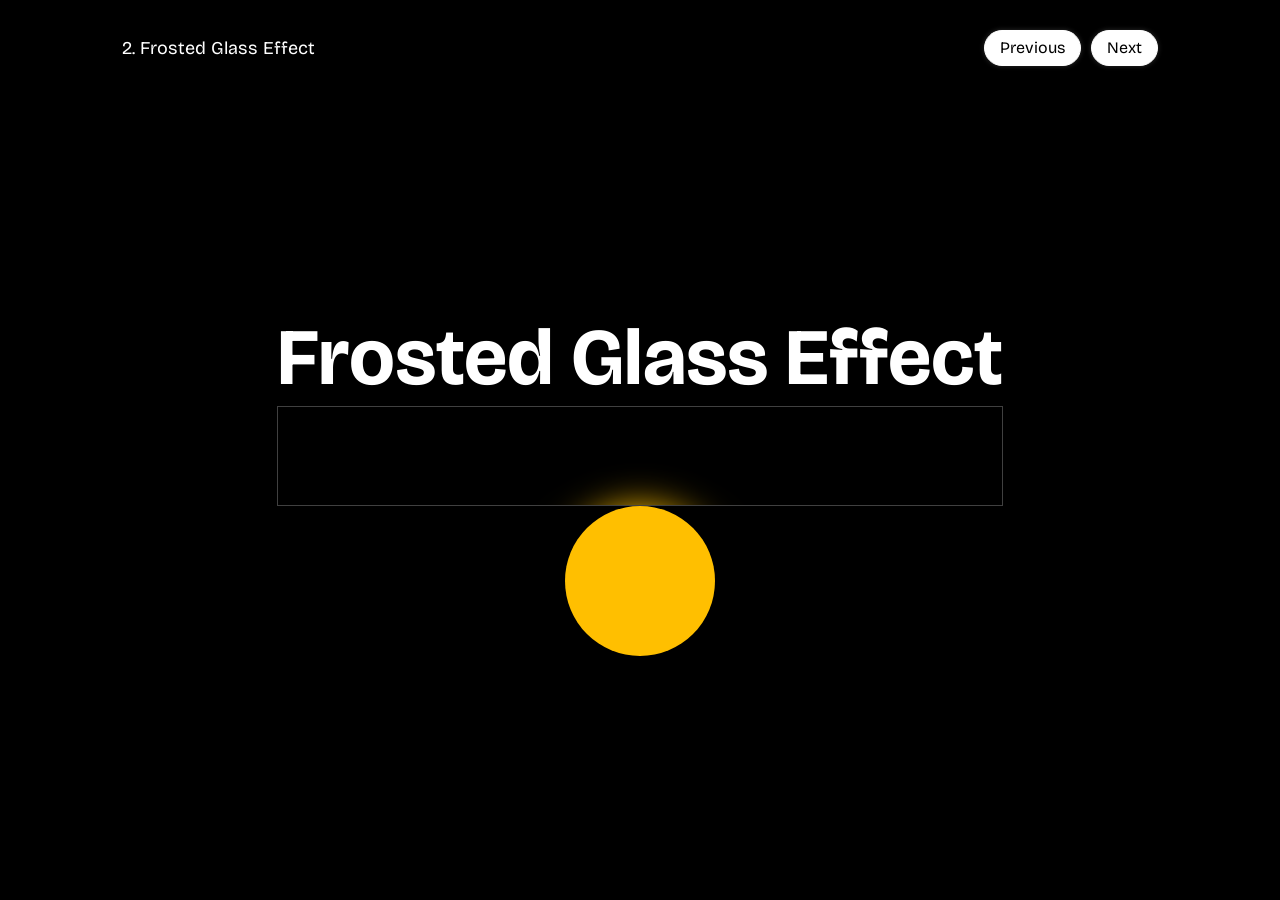
<file: 2. frosted glass with backdrop-filter/index.html>
<!doctype html>
<html lang="en">
  <head>
    <meta charset="UTF-8" />
    <meta name="viewport" content="width=device-width, initial-scale=1.0" />
    <title>Frosted Glass Effect</title>
    <link rel="stylesheet" href="../style_main.css" />
    <link rel="stylesheet" href="./style.css" />
  </head>
  <body>
    <section class="hero">
      <div class="nav-bar">
        <span>2. Frosted Glass Effect</span>
        <div class="nav-btns">
          <a href="../1. background video/index.html">Previous</a>
          <a href="../3. loading animation/index.html">Next</a>
        </div>
      </div>
      <div class="wrapper">
        <div class="element">
          <h1>Frosted Glass Effect</h1>
          <header>
            <div class="backdrop"></div>
            <svg class="svg-mask" width="100%" height="100%" preserveAspectRatio="none">
              <mask id="frostyGlassMask">
                <rect class="header-rect" width="100%" height="100%" fill="white" rx="8" ry="8" />
              </mask>
            </svg>
          </header>
          <div class="ball-container">
            <div class="ball"></div>
          </div>
        </div>
      </div>
    </section>

    <script src="https://ajax.googleapis.com/ajax/libs/jquery/3.7.1/jquery.min.js"></script>
    <script src="./app.js"></script>
  </body>
</html>
</file>
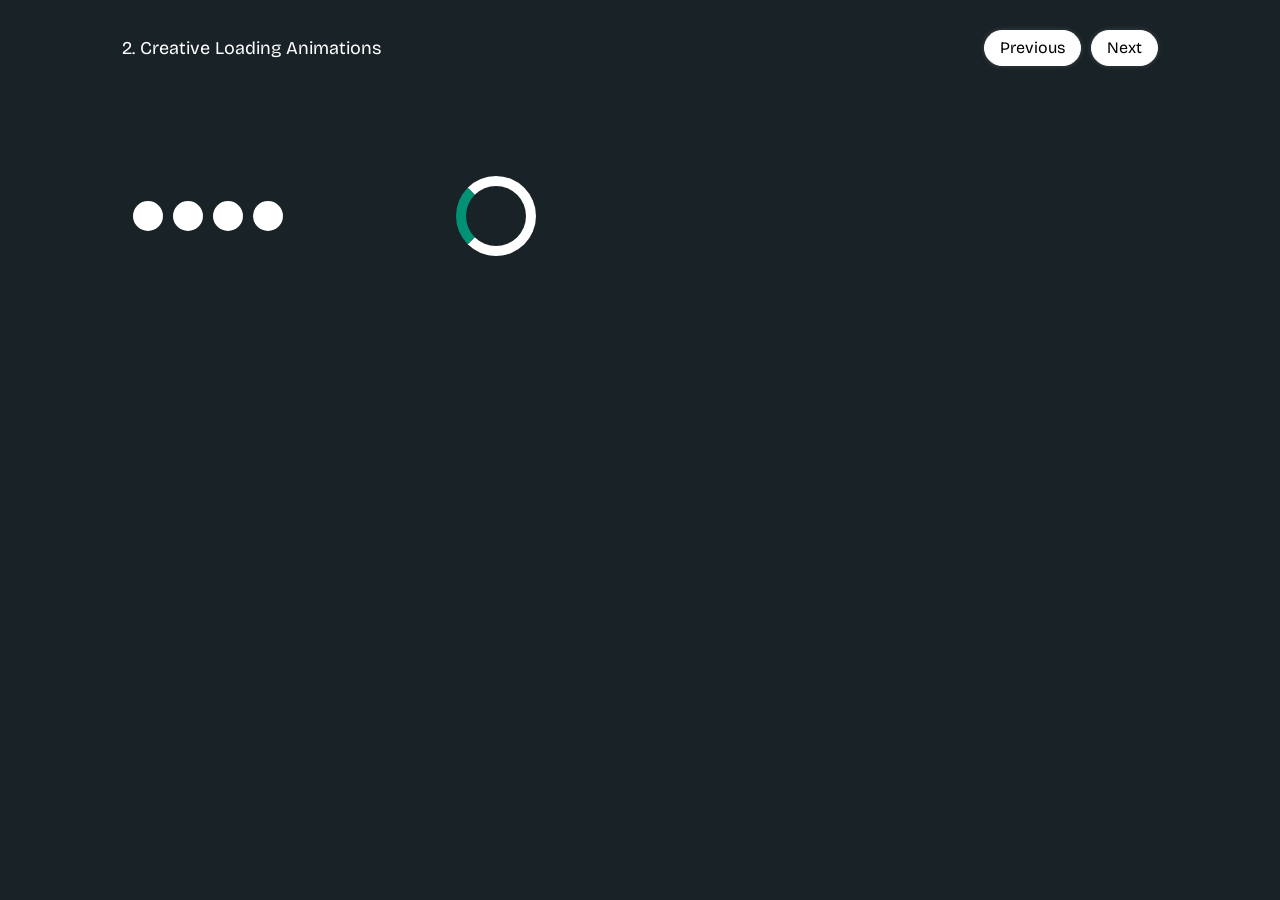
<file: 3. loading animation/index.html>
<!doctype html>
<html lang="en">
  <head>
    <meta charset="UTF-8" />
    <meta name="viewport" content="width=device-width, initial-scale=1.0" />
    <title>Creative Loading Animations</title>
    <link rel="stylesheet" href="../style_main.css" />
    <link rel="stylesheet" href="./style.css" />
  </head>
  <body>
    <section class="hero">
      <div class="nav-bar">
        <span>2. Creative Loading Animations</span>
        <div class="nav-btns">
          <a href="../2. frosted glass with backdrop-filter/index.html">Previous</a>
          <a href="../2. frosted glass with backdrop-filter/index.html">Next</a>
        </div>
      </div>
      <div class="wrapper">
        <div class="loader-one loader">
          <div class="dot-one"></div>
          <div class="dot-two"></div>
          <div class="dot-three"></div>
          <div class="dot-four"></div>
        </div>
        <div class="loader-two loader">
          <div class="loading"></div>
        </div>
        </div>
      </div>
    </section>
  </body>
</html>
</file>
<file: style_main.css>
@import url("https://fonts.googleapis.com/css2?family=Bricolage+Grotesque:opsz,wght@12..96,200..800&display=swap");

* {
  margin: 0;
  padding: 0;
  box-sizing: border-box;
}

body {
  font-family: "Bricolage Grotesque", sans-serif;
  min-height: 100vh;
}

button {
  font-family: "Bricolage Grotesque", sans-serif;
  border: none;
  outline: none;
}

a {
  text-decoration: none;
  display: inline-block;
}

.hero {
  width: 100%;
  height: 100vh;
  display: flex;
  flex-direction: column;
  padding: 0 5%;
}

.nav-bar {
  width: 100%;
  left: 0;
  top: 0;
  padding:30px 5% 0;
  color: #fff;
  display: flex;
  align-items: center;
  justify-content: space-between;
}


.nav-bar > .nav-btns {
  display: flex;
  align-items: center;
  gap: 10px;
}

.nav-bar span {
  font-size: 18px;
}

.nav-bar a {
  text-decoration: none;
  line-height: 24px;
  color: #000000;
  background: #fff;
  border: 1px solid #fff;
  padding: 5px 15px;
  border-radius: 20px;
  box-shadow: 0 0 5px rgba(153, 153, 153, 0.3)
}
</file>
<file: 2. frosted glass with backdrop-filter/style.css>
body {
  background: #000;
  display: grid;
  place-items: center;
}


.wrapper{
  flex: 1;
  display: grid;
  place-items: center;
}

.element > h1 {
  color: #fff;
  font-size: 80px;
}

header {
  width: 100%;
  height: 100px;
  z-index: 2;
  position: relative;
  border: 1px solid rgba(255, 255, 255, 0.25);
}

.backdrop {
  position: absolute;
  inset: 0;
  height: 200%;
  backdrop-filter: blur(20px);
  /* mask-image: linear-gradient(to bottom, black 0% 50%, transparent 50% 100%); */
  pointer-events: none;
  background: linear-gradient(to bottom, hsl(0deg 0% 0%) 0%, transparent 50%);
  mask-image: url(#frostyGlassMask);
}

  .svg-mask {
    position: absolute;
    inset: 0;
  }

.ball-container {
  display: flex;
  justify-content: center;
}

.ball-container > .ball {
  width: 150px;
  height: 150px;
  background: #ffbf00;
  border-radius: 50%;
  animation: float 3s ease-in-out infinite;
}

@keyframes float {
  0% {
    transform: translateY(0px);
  }
  50% {
    transform: translateY(-30px); /* Moves up */
  }
  100% {
    transform: translateY(0px); /* Returns to original position */
  }
}
</file>
<file: 3. loading animation/style.css>
body {
  background-color: #192227;
}

.wrapper {
  margin-top: 50px;
  flex: 1;
  display: grid;
  grid-template-columns: repeat(4, 1fr);
  grid-auto-rows: 200px;
}

.wrapper > .loader {
  display: flex;
  justify-content: center;
  align-items: center;
}

.wrapper > .loader-one {
  gap: 10px;
}

.wrapper > .loader-one > div {
  width: 30px;
  height: 30px;
  background: #fff;
  border-radius: 50%;
  animation: load 0.8s ease-in-out infinite alternate;
}

.wrapper > .loader-one .dot-one {
  animation-delay: 0.2s;
}
.wrapper > .loader-one .dot-two {
  animation-delay: 0.3s;
}
.wrapper > .loader-one .dot-three {
  animation-delay: 0.4s;
}
.wrapper > .loader-one .dot-four {
  animation-delay: 0.5s;
}

@keyframes load {
  0% {
    transform: scale(1);
  }

  50% {
    transform: scale(0.5);
  }
}

.wrapper > .loader-two > .loading {
  width: 80px;
  height: 80px;
  border: 10px solid #fff;
  border-left-color: #019175;
  border-radius: 50%;
  animation: spin 1s linear infinite;
}


@keyframes spin {
  /* 0% {
    transform: rotate(0deg);

  } */

  100% {
    transform: rotate(360deg);
  }
  
}
</file>
